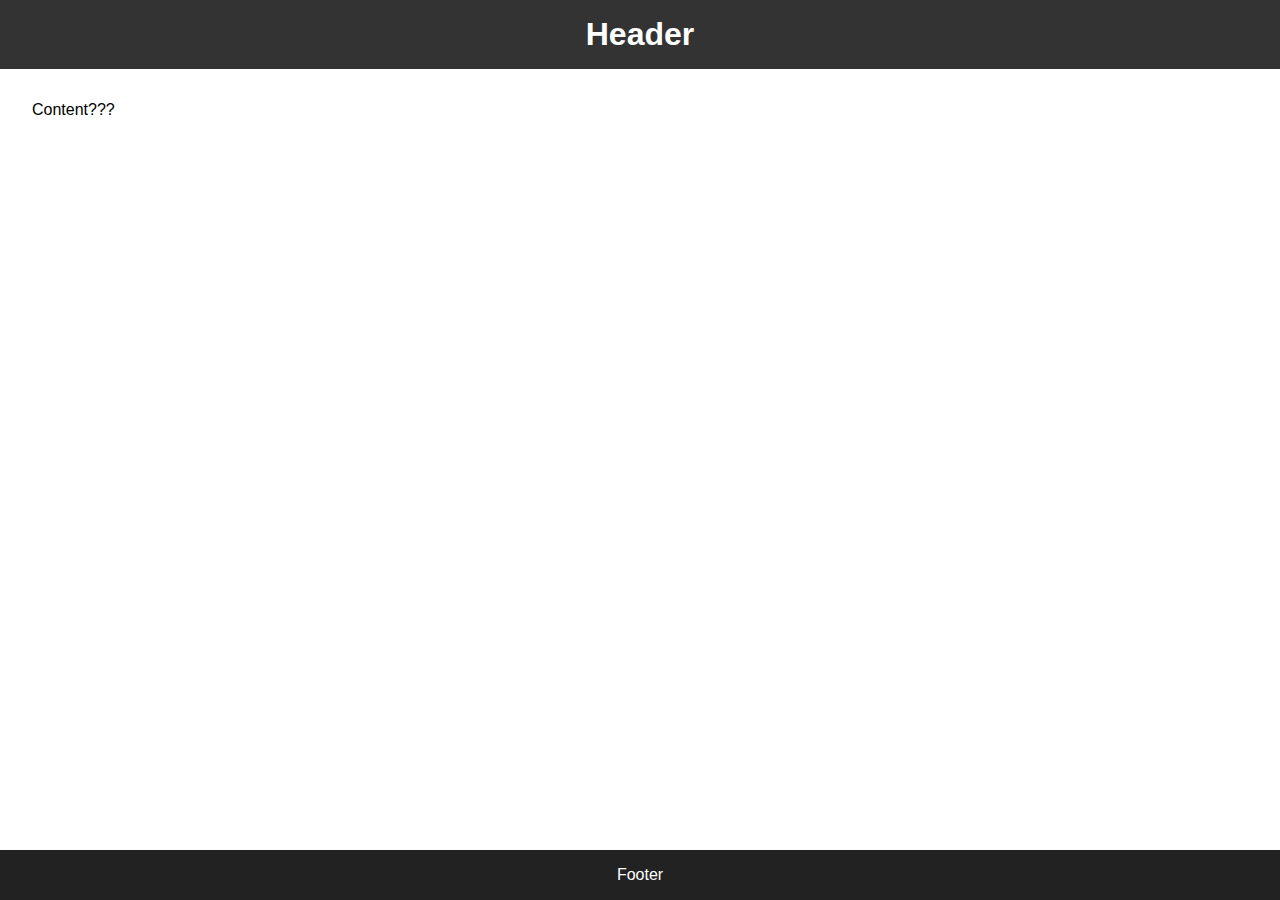
<file: index.html>
<!DOCTYPE html>
<html lang="de">
<head>
  <meta charset="UTF-8" />
  <meta name="viewport" content="width=device-width, initial-scale=1.0" />
  <title>Startseite</title>
  <link rel="stylesheet" href="css/index.css" />
</head>
<body>
  <header>
    <h1>Header</h1>
  </header>

  <main>
    <p>Content???</p>
  </main>

  <footer>
    <p>Footer</p>
  </footer>
</body>
</html>
</file>
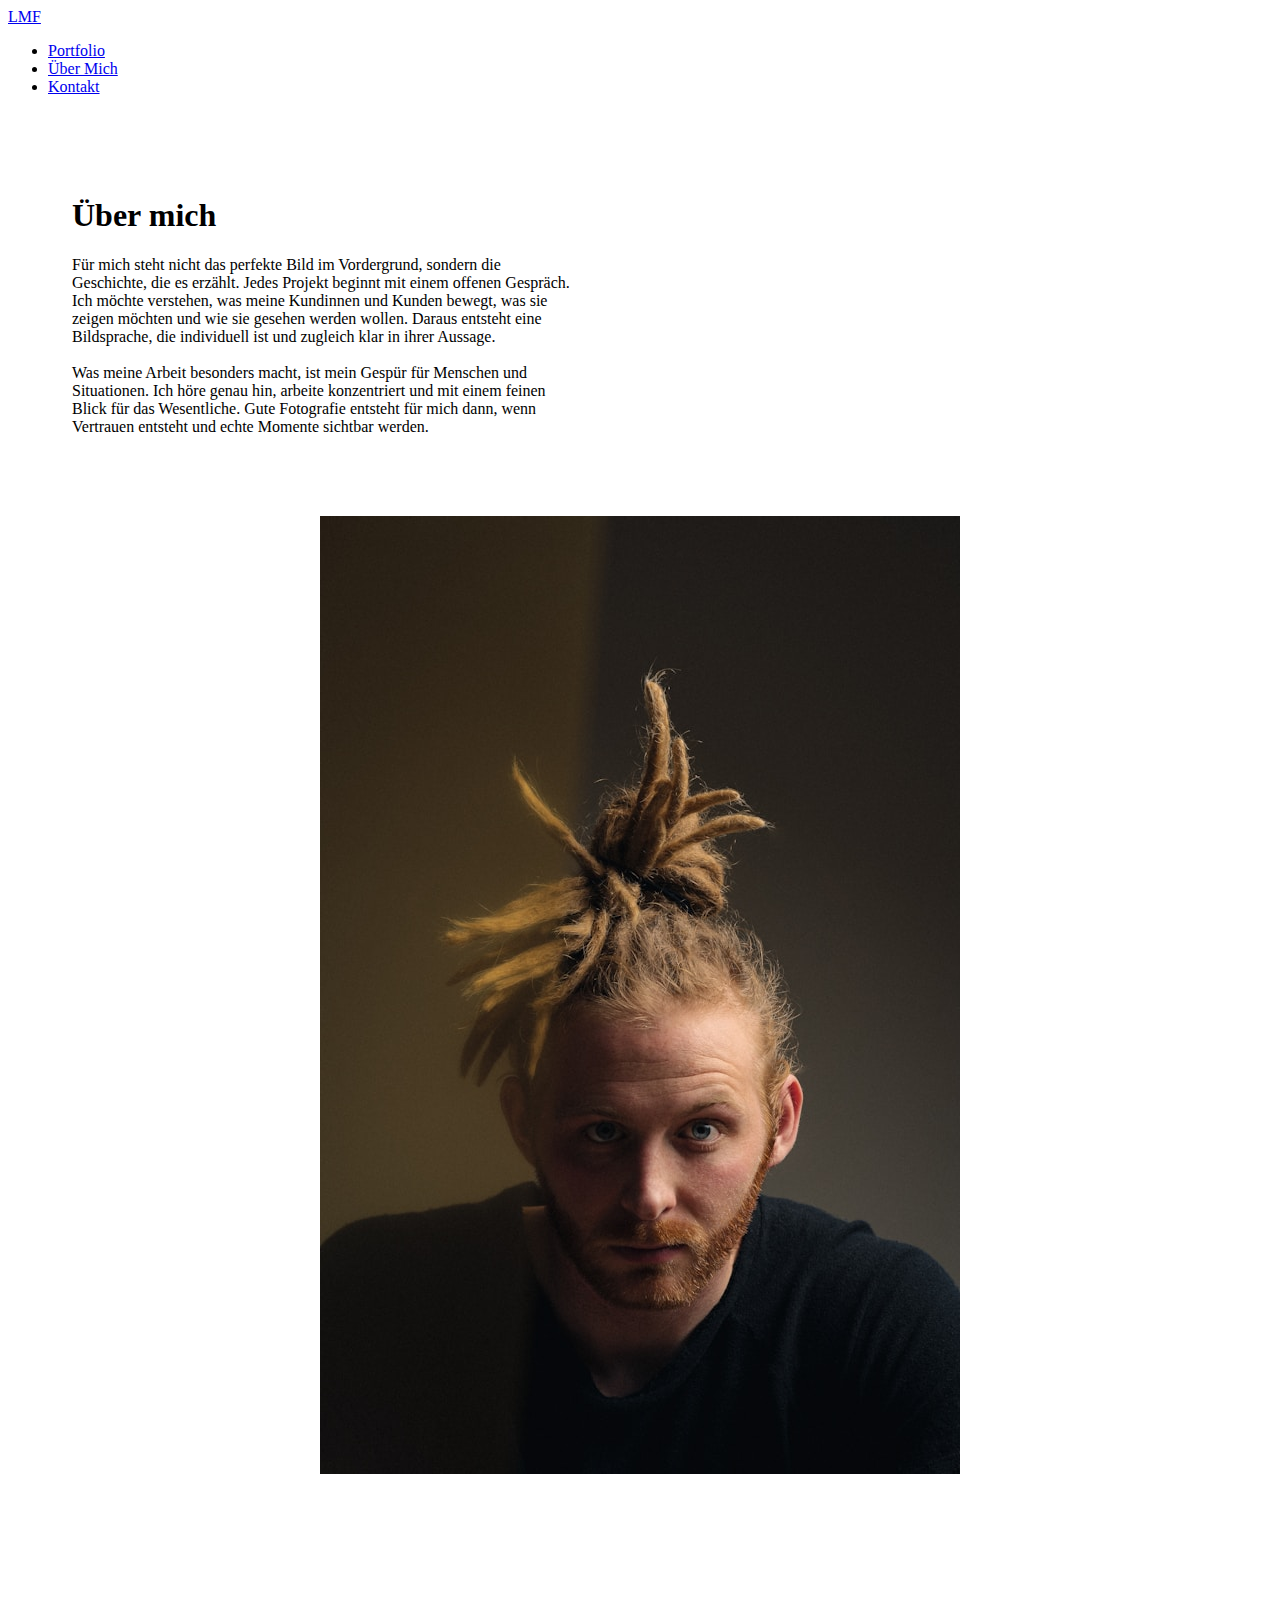
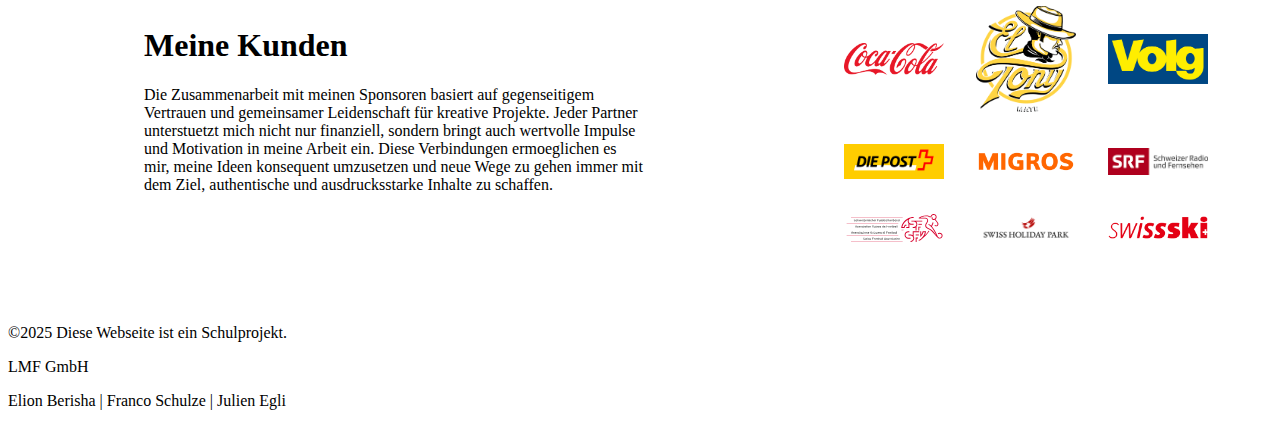
<file: html/about.html>
<!DOCTYPE html>
<html lang="de">

<head>
  <meta charset="UTF-8" />
  <meta name="viewport" content="width=device-width, initial-scale=1.0" />
  <title>LMF | Über mich</title>

  <link rel="stylesheet" href="../css/common.css" />
  <link rel="stylesheet" href="../css/about.css" />
</head>

<body>
  <header>
    <nav class="navbar">
      <a href="../index.html" class="logo">LMF</a>
      <div class="burger">
        <div class="line1"></div>
        <div class="line2"></div>
        <div class="line3"></div>
      </div>
      <ul class="nav-links">
        <li><a href="portfolio.html">Portfolio</a></li>
        <li><a class="active" href="about.html">Über Mich</a></li>
        <li><a href="contact.html">Kontakt</a></li>
      </ul>
    </nav>
  </header>

  <main>
    <div class="content fade-in">
      <div class="content fade-in">
        <div class="content-text">
          <h1>Über mich</h1>
          <p>
            Für mich steht nicht das perfekte Bild im Vordergrund, sondern die
            Geschichte, die es erzählt. Jedes Projekt beginnt mit einem offenen
            Gespräch. Ich möchte verstehen, was meine Kundinnen und Kunden
            bewegt, was sie zeigen möchten und wie sie gesehen werden wollen.
            Daraus entsteht eine Bildsprache, die individuell ist und zugleich
            klar in ihrer Aussage.<br />
            <br />
            Was meine Arbeit besonders macht, ist mein Gespür für Menschen und
            Situationen. Ich höre genau hin, arbeite konzentriert und mit einem
            feinen Blick für das Wesentliche. Gute Fotografie entsteht für mich
            dann, wenn Vertrauen entsteht und echte Momente sichtbar werden.
          </p>
        </div>
      </div>


      <div class="about-container">
        <div class="content-image">
          <img src="../img/karsten-winegeart-GouocbGBe30-unsplash.jpg" alt="Lukas Meier Portrait" />
        </div>
      </div>
  </main>


  <main>
    <div class="sponsor-container-wrapper">
      <div class="content fade-in">
        <div class="content-text">
          <h1>Meine Kunden</h1>
          <p>
            Die Zusammenarbeit mit meinen Sponsoren basiert auf
            gegenseitigem Vertrauen und gemeinsamer Leidenschaft für kreative Projekte.
            Jeder Partner unterstuetzt mich nicht nur finanziell, sondern bringt auch
            wertvolle Impulse und Motivation in meine Arbeit ein. Diese Verbindungen
            ermoeglichen es mir, meine Ideen konsequent umzusetzen und neue Wege zu gehen immer
            mit dem Ziel, authentische und ausdrucksstarke Inhalte zu schaffen.
          </p>
        </div>
      </div>

      <div class="about-container sponsors-grid-wrapper">
        <div class="content-grid-sponsors">
          <img src="../img/Logo Coca Cola.png" alt="Sponsor 1" />
          <img src="../img/Logo El tony.png" alt="Sponsor 2" />
          <img src="../img/Logo Volg.png" alt="Sponsor 3" />
          <img src="../img/Logo Post.png" alt="Sponsor 4" />
          <img src="../img/Logo Migros.png" alt="Sponsor 5" />
          <img src="../img/Logo SRF.png" alt="Sponsor 6" />
          <img src="../img/Logo SFV.svg" alt="Sponsor 7" />
          <img src="../img/Logo Swiss Holiday Park.jpg" alt="Sponsor 8" />
          <img src="../img/Logo Swissski.png" alt="Sponsor 9" />
        </div>
      </div>
    </div>
  </main>


  </main>

  <footer class="footer footer-alt">
    <div class="footer-section">
      <p>©2025 Diese Webseite ist ein Schulprojekt.</p>
    </div>
    <div class="footer-section">
      <p>LMF GmbH</p>
    </div>
    <div class="footer-section">
      <p>Elion Berisha | Franco Schulze | Julien Egli</p>
    </div>
  </footer>

  <script src="../js/common.js"></script>
</body>

</html>
</file>
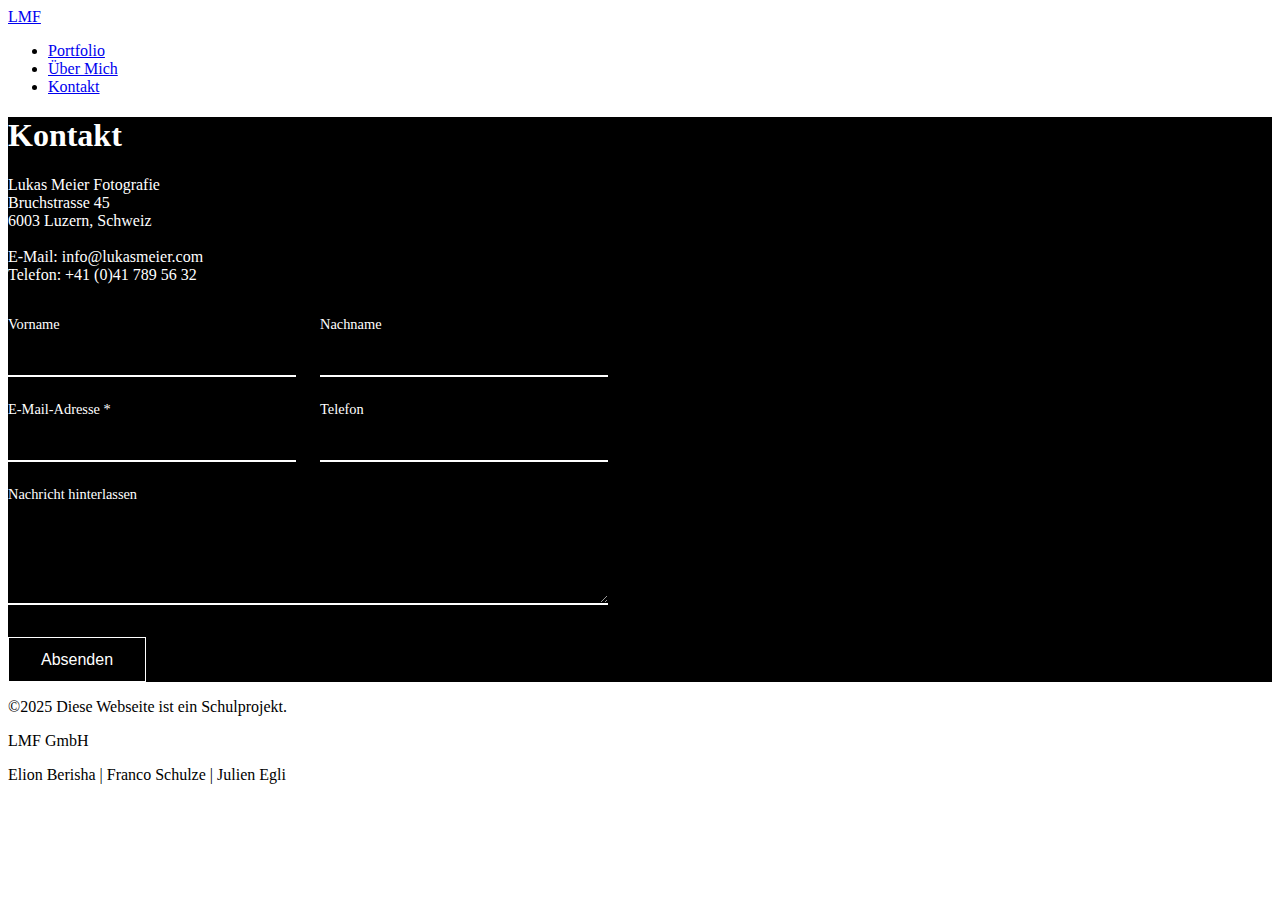
<file: html/contact.html>
<!DOCTYPE html>
<html lang="de">
  <head>
    <meta charset="UTF-8" />
    <meta name="viewport" content="width=device-width, initial-scale=1.0" />
    <title>LMF | Kontakt</title>

    <link rel="stylesheet" href="../css/common.css" />
    <link rel="stylesheet" href="../css/contact.css" />
  </head>
  <body>
    <header>
      <nav class="navbar">
        <a href="../index.html" class="logo">LMF</a>
        <div class="burger">
          <div class="line1"></div>
          <div class="line2"></div>
          <div class="line3"></div>
        </div>
        <ul class="nav-links">
          <li><a href="portfolio.html">Portfolio</a></li>
          <li><a href="about.html">Über Mich</a></li>
          <li><a class="active" href="contact.html">Kontakt</a></li>
        </ul>
      </nav>
    </header>

    <main>
      <div class="content fade-in kontakt-section">
        <div class="content-text">
          <h1>Kontakt</h1>
          <p>
            Lukas Meier Fotografie<br />Bruchstrasse 45<br />6003 Luzern,
            Schweiz <br />
            <br />
            E-Mail: info@lukasmeier.com<br />Telefon: +41 (0)41 789 56 32
          </p>
        </div>
        <form class="kontakt-formular">
          <div class="form-grid">
            <div class="form-group">
              <label for="vorname">Vorname</label>
              <input type="text" id="vorname" name="vorname" />
            </div>
            <div class="form-group">
              <label for="nachname">Nachname</label>
              <input type="text" id="nachname" name="nachname" />
            </div>
            <div class="form-group">
              <label for="email">E-Mail-Adresse *</label>
              <input type="email" id="email" name="email" required />
            </div>
            <div class="form-group">
              <label for="telefon">Telefon</label>
              <input type="tel" id="telefon" name="telefon" />
            </div>
            <div class="form-group full-width">
              <label for="nachricht">Nachricht hinterlassen</label>
              <textarea id="nachricht" name="nachricht" rows="4"></textarea>
            </div>
          </div>
          <button type="submit">Absenden</button>
        </form>
      </div>
    </main>

    <footer class="footer footer-alt">
      <div class="footer-section">
        <p>©2025 Diese Webseite ist ein Schulprojekt.</p>
      </div>
      <div class="footer-section">
        <p>LMF GmbH</p>
      </div>
      <div class="footer-section">
        <p>Elion Berisha | Franco Schulze | Julien Egli</p>
      </div>
    </footer>

    <script src="../js/databasClient.js"></script>
    <script>
      document.addEventListener("DOMContentLoaded", function () {
        const form = document.querySelector(".kontakt-formular");

        form.addEventListener("submit", function (e) {
          e.preventDefault();

          const vorname = document.getElementById("vorname");
          const nachname = document.getElementById("nachname");
          const email = document.getElementById("email");
          const telefon = document.getElementById("telefon");
          const nachricht = document.getElementById("nachricht");

          let isValid = true;
          let messages = [];

          const nameRegex = /^[a-zA-ZäöüÄÖÜss\s-]{2,}$/;
          if (!nameRegex.test(vorname.value.trim())) {
            isValid = false;
            messages.push("Vorname muss mindestens 2 Buchstaben enthalten.");
          }

          if (!nameRegex.test(nachname.value.trim())) {
            isValid = false;
            messages.push("Nachname muss mindestens 2 Buchstaben enthalten.");
          }

          const emailRegex = /^[^\s@]+@[^\s@]+\.[^\s@]+$/;
          if (!emailRegex.test(email.value.trim())) {
            isValid = false;
            messages.push("Bitte eine gültige E-Mail-Adresse eingeben.");
          }

          const telRegex = /^[0-9+\s\-()]{5,}$/;
          if (telefon.value.trim() && !telRegex.test(telefon.value.trim())) {
            isValid = false;
            messages.push(
              "Ihre Telefonnummer enthält Buchstaben, nutzen Sie Nummern."
            );
          }

          if (nachricht.value.trim() && nachricht.value.trim().length < 10) {
            isValid = false;
            messages.push("Nachricht muss mindestens 10 Zeichen lang sein.");
          }

          if (!isValid) {
            alert("Fehler im Formular:\n\n" + messages.join("\n"));
          } else {
            databaseClient
              .insertInto("kontakt", {
                vorname: vorname.value.trim(),
                nachname: nachname.value.trim(),
                email: email.value.trim(),
                telefon: telefon.value.trim(),
                nachricht: nachricht.value.trim(),
              })
              .then((result) => {
                if (result && !result.error) {
                  alert(
                    "Vielen Dank! Ihre Nachricht wurde erfolgreich übermittelt."
                  );
                  form.reset();
                } else {
                  alert(
                    "Fehler beim Speichern der Daten. Bitte versuchen Sie es erneut."
                  );
                  console.error(result);
                }
              });
          }
        });
      });
    </script>
    <script src="../js/common.js"></script>
  </body>
</html>
</file>
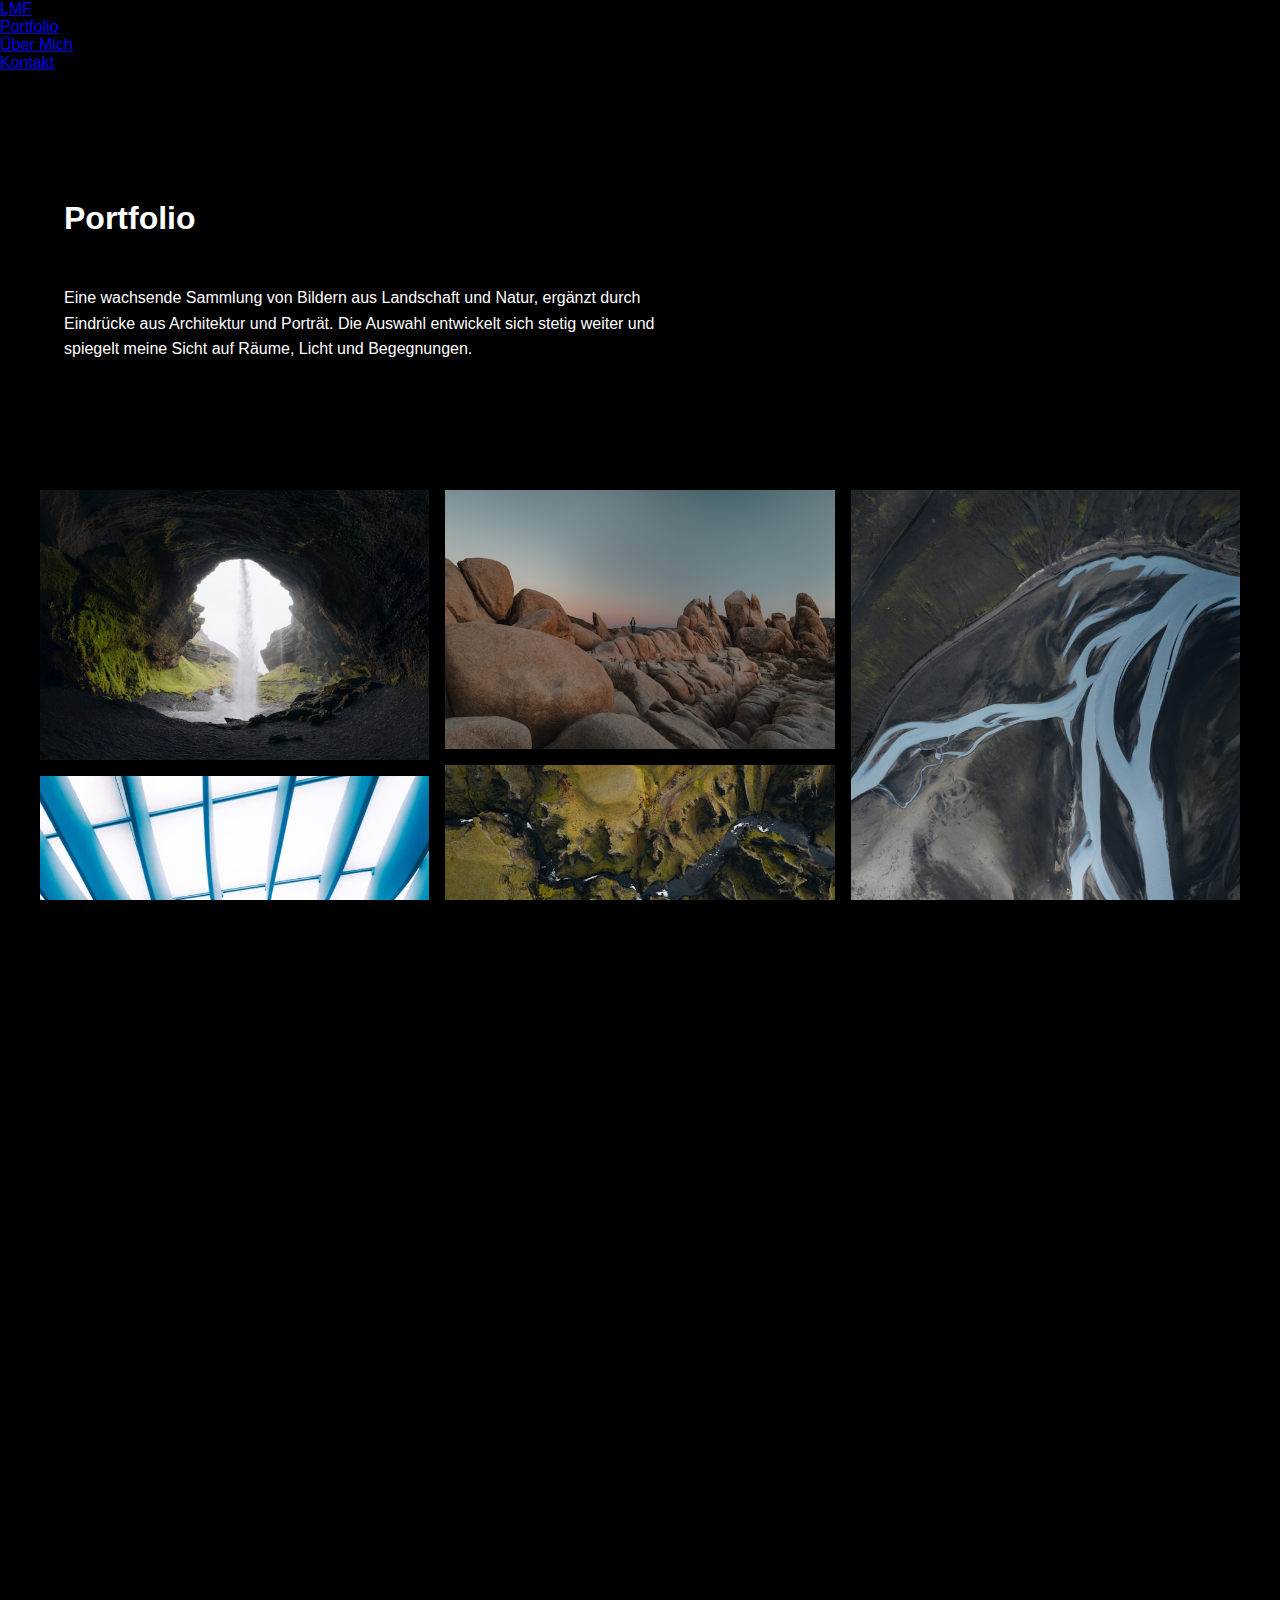
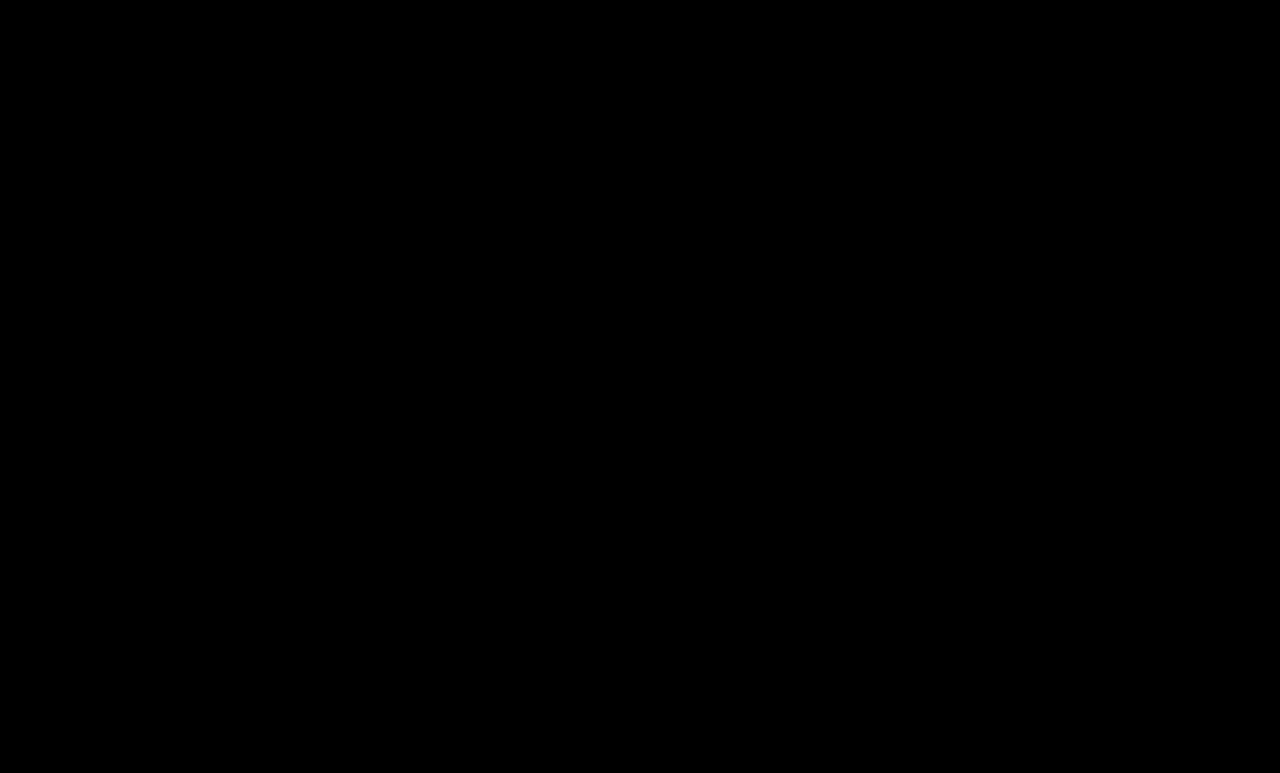
<file: html/portfolio.html>
<!DOCTYPE html>
<html lang="de">
  <head>
    <meta charset="UTF-8" />
    <meta name="viewport" content="width=device-width, initial-scale=1.0" />
    <title>LMF | Portfolio</title>

    <link rel="stylesheet" href="../css/common.css" />
    <link rel="stylesheet" href="../css/portfolio.css" />
  </head>
  <body>
    <header>
      <nav class="navbar">
        <a href="../index.html" class="logo">LMF</a>
        <div class="burger">
          <div class="line1"></div>
          <div class="line2"></div>
          <div class="line3"></div>
        </div>
        <ul class="nav-links">
          <li><a class="active" href="portfolio.html">Portfolio</a></li>
          <li><a href="about.html">Über Mich</a></li>
          <li><a href="contact.html">Kontakt</a></li>
        </ul>
      </nav>
    </header>

    <main>
      <div class="content fade-in">
        <div class="content-text">
          <h1>Portfolio</h1>
          <p>
            Eine wachsende Sammlung von Bildern aus Landschaft und Natur,
            ergänzt durch Eindrücke aus Architektur und Porträt. Die Auswahl
            entwickelt sich stetig weiter und spiegelt meine Sicht auf Räume,
            Licht und Begegnungen.
          </p>
        </div>
      </div>
    </main>

    <div class="masonry">
      <img
        src="../img/karsten-winegeart-613pTZEFf2U-unsplash.jpg"
        alt="Bild 1"
      />
      <img
        src="../img/karsten-winegeart-7Tp6kE1KucI-unsplash.jpg"
        alt="Bild 2"
      />
      <img
        src="../img/karsten-winegeart-A0clkcAf4v8-unsplash.jpg"
        alt="Bild 3"
      />
      <img
        src="../img/karsten-winegeart-ltO77p_AcYc-unsplash.jpg"
        alt="Bild 4"
      />
      <img
        src="../img/karsten-winegeart-2zvWgdH5PBU-unsplash.jpg"
        alt="Bild 5"
      />
      <img
        src="../img/karsten-winegeart-MY-sETnOzzo-unsplash.jpg"
        alt="Bild 6"
      />
      <img
        src="../img/karsten-winegeart-hHoHLRa5woI-unsplash.jpg"
        alt="Bild 7"
      />
      <img
        src="../img/karsten-winegeart-tckwigHxUSI-unsplash.jpg"
        alt="Bild 8"
      />
      <img
        src="../img/karsten-winegeart-mnEdd_OAX9s-unsplash.jpg"
        alt="Bild 9"
      />
      <img
        src="../img/karsten-winegeart-Msp1VjuyUrM-unsplash.jpg"
        alt="Bild 10"
      />
      <img
        src="../img/karsten-winegeart-GouocbGBe30-unsplash.jpg"
        alt="Bild 10"
      />
    </div>

    <footer class="footer footer-alt">
      <div class="footer-section">
        <p>©2025 Diese Webseite ist ein Schulprojekt.</p>
      </div>
      <div class="footer-section">
        <p>LMF GmbH</p>
      </div>
      <div class="footer-section">
        <p>Elion Berisha | Franco Schulze | Julien Egli</p>
      </div>
    </footer>

    <script src="../js/common.js"></script>
  </body>
</html>
</file>
<file: css/index.css>
* {
  box-sizing: border-box;
  margin: 0;
  padding: 0;
}

html, body {
  height: 100%;
  font-family: sans-serif;
}

body {
  display: flex;
  flex-direction: column;
  min-height: 100vh;
}

header, footer {
  background-color: #333;
  color: white;
  padding: 1rem;
  text-align: center;
  flex-shrink: 0;
}

main {
  flex: 1;
  padding: 2rem;
}

footer {
  background-color: #222;
}
</file>
<file: css/common.css>

</file>
<file: css/about.css>
.content {
  max-width: 1200px;
  margin: 0 auto;
  padding: 2rem;
}

.fade-in {
  animation: fadeIn 1s ease-in-out;
}

@keyframes fadeIn {
  from {
    opacity: 0;
    transform: translateY(20px);
  }

  to {
    opacity: 1;
    transform: translateY(0);
  }
}

.about-container {
  display: flex;
  flex-wrap: wrap;
  gap: 2rem;
  align-items: center;
  justify-content: center;
  padding: 2rem;
}

.content-text {
  flex: 1 1 400px;
  text-align: left;
}

.content-image {
  flex: 1 1 300px;
  text-align: center;
}

.content-image img {
  max-width: 60%;
  height: auto;
}

.sponsor-container-wrapper {
  display: flex;
  flex-direction: row;
  align-items: flex-start;
  justify-content: flex-start;
  gap: 4rem;
  max-width: 1200px;
  margin: 0 auto;
  padding: 2rem;
}

.content-text {
  flex: 1;
  text-align: left;
  max-width: 500px;
}

.content-grid-sponsors {
  display: grid;
  grid-template-columns: repeat(3, 1fr);
  gap: 2rem;
  justify-items: start;
  align-items: center;
  padding: 0;
  max-width: 500px;
}

.content-grid-sponsors img {
  max-width: 100px;
  width: 100%;
  height: auto;
  transition: transform 0.3s ease;
}

.content-grid-sponsors img:hover {
  transform: scale(1.05);
}

@media (max-width: 768px) {
  .content {
    padding: 1rem;
    flex-direction: column;
    align-items: center;
  }

  .about-container {
    flex-direction: column;
    align-items: center;
    text-align: center;
  }

  .content-image img {
    max-width: 80%;
    height: auto;
  }

  .content-text {
    text-align: center;
    max-width: 100%;
  }

  .sponsor-container-wrapper {
    flex-direction: column;
    align-items: center;
    gap: 2rem;
    padding: 1.5rem;
  }

  .content-grid-sponsors {
    display: flex;
    flex-direction: column;
    align-items: center;
    gap: 1.5rem;
  }
}
</file>
<file: css/contact.css>
.kontakt-section {
  justify-content: space-between;
  background-color: black;
  color: white;
  flex-wrap: wrap;
}

.kontakt-links {
  flex: 1;
  min-width: 250px;
}

.kontakt-links h1 {
  font-size: 3rem;
  margin-bottom: 1rem;
}

.kontakt-formular {
  flex: 2;
  min-width: 300px;
  flex: 2;
  min-width: 300px;
  max-width: 600px; /* Begrenzung der Breite */
  padding-top: 1rem;
}

.form-grid {
  display: grid;
  grid-template-columns: repeat(2, 1fr);
  gap: 1.5rem; /* weniger Abstand */
}

.form-group {
  display: flex;
  flex-direction: column;
  position: relative;
}

.form-group label {
  margin-bottom: 0.5rem;
  font-size: 0.9rem;
}

.form-group input,
.form-group textarea {
  background: transparent;
  border: none;
  border-bottom: 2px solid white;
  padding: 0.5rem;
  color: white;
  font-size: 1rem;
  outline: none;
}

.form-group input:focus,
.form-group textarea:focus {
  border-bottom: 2px solid #dbb872;
}

.full-width {
  grid-column: span 2;
}

.kontakt-formular button {
  margin-top: 2rem;
  padding: 0.8rem 2rem;
  border: 1px solid white;
  background: transparent;
  color: white;
  font-size: 1rem;
  cursor: pointer;
  transition: background 0.3s ease, color 0.3s ease;
}

.kontakt-formular button:hover {
  background: #ffffff;
  color: black;
}

/* Mobile Anpassung */
@media screen and (max-width: 768px) {
  .form-grid {
    grid-template-columns: 1fr;
  }

  .full-width {
    grid-column: span 1;
  }

  .kontakt-section {
    flex-direction: column;
    padding: 2rem;
  }
}
</file>
<file: css/portfolio.css>
/* Allgemein */
* {
  box-sizing: border-box;
  margin: 0;
  padding: 0;
}

html,
body {
  height: 100%;
  overflow-x: hidden; /* Verhindert horizontales Scrollen */
  font-family: Verdana, Geneva, Tahoma, sans-serif;
  background-color: black;
  color: white;
}

/* Hauptinhalt */
main {
  flex: 1;
  display: flex;
  position: relative;
  opacity: 1;
  transition: opacity 3s ease-in-out;
}

/* Content-Bereich */
.content {
  flex: 1;
  display: flex;
  flex-direction: row;
  justify-content: flex-start;
  padding: 10% 5%;
  color: white;
}

.content-text {
  max-width: 600px;
}

.content-text h1 {
  margin-bottom: 1rem;
  text-align: left;
  white-space: nowrap;
  overflow: hidden;
}

.content-text p {
  line-height: 1.6;
  padding-top: 2rem;
}

/* Masonry-Bilderbereich */
.masonry {
  column-count: 3;
  column-gap: 1rem;
  max-width: 1200px;
  margin: 0 auto 4rem auto;
  padding: 0;
  display: block;
}

.masonry img {
  width: 100%;
  display: block;
  margin-bottom: 1rem;
  transition: transform 0.3s ease;
}

.masonry img:hover {
  transform: scale(1.01);
  cursor: pointer;
}

/* Footer */
.footer {
  font-size: smaller;
  position: fixed;
  bottom: 0;
  left: 0;
  width: 100%;
  background: transparent;
  color: white;
  text-align: center;
  padding: 1rem;
  z-index: 100;
  display: flex;
  justify-content: space-between;
  padding: 1% 2rem;
  flex-wrap: wrap;
}

.footer-alt {
  position: relative;
}

.footer-section {
  flex: 1 1 200px;
  margin: 1rem;
}

.footer-section p {
  transition: color 0.3s ease;
}

.footer-section p:hover {
  color: #dbb872;
}

/* Animation */
@keyframes fadeInUp {
  0% {
    opacity: 0;
    transform: translateY(120px);
  }
  100% {
    opacity: 1;
    transform: translateY(0);
  }
}

.fade-in {
  animation: fadeInUp 1.5s ease-in-out both;
}

.fade-out {
  transition: opacity 0.5s ease;
  opacity: 0;
}

/* Responsive Anpassungen */
@media screen and (max-width: 768px) {
  .navbar {
    padding-top: 2rem;
  }

  .content {
    flex-direction: column;
    align-items: center;
    padding: 10% 5%;
  }

  .content-text {
    max-width: 90%;
    text-align: center;
  }

  .content-text h1 {
    text-align: center;
  }

  .masonry {
    column-count: 1;
    padding: 1rem;
  }
}
</file>
